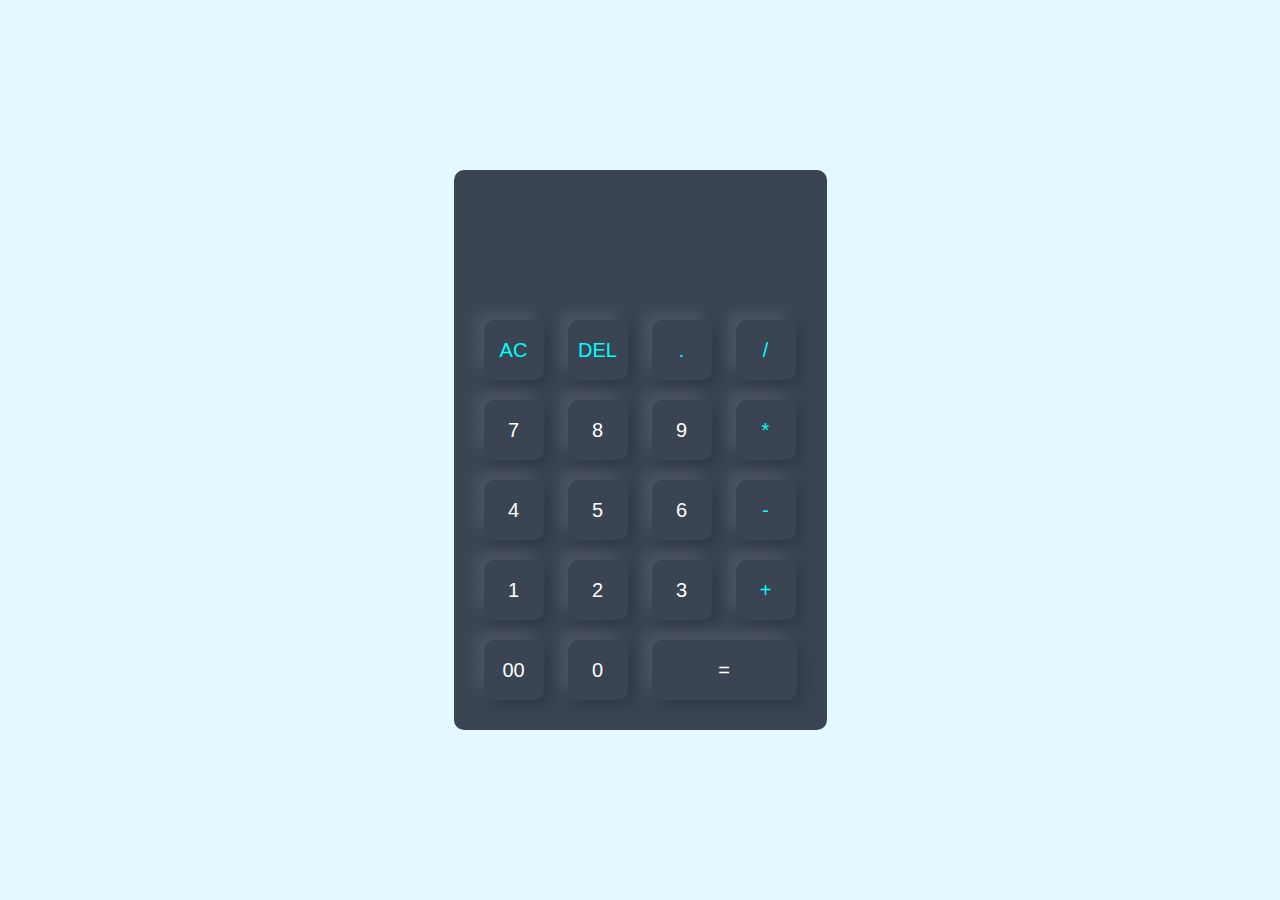
<file: Calculator/index.html>
<!DOCTYPE html>
<html lang="en">
<head>
    <meta charset="UTF-8">
    <meta name="viewport" content="width=device-width, initial-scale=1.0">
    <title>Calculator</title>
    <link rel="stylesheet" href="style.css">
</head>
<body>
    <div class="container">
        <div class="calculator">
            <form>
                <div class="display">
                    <input type="text" name="Display">
                </div>
                <div>
                    <input class="op" type="button" value="AC" onclick="Display.value =''">
                    <input  class="op" type="button" value="DEL" onclick="Display.value = Display.value.tostring().slice(0,-1)">
                    <input class="op" type="button" value="." onclick="Display.value +='.'">
                    <input  class="op" type="button" value="/" onclick="Display.value +='/'">
                </div>
                <div>
                    <input type="button" value="7" onclick="Display.value +='7'">
                    <input type="button" value="8" onclick="Display.value +='8'">
                    <input type="button" value="9" onclick="Display.value +='9'">
                    <input class="ap" type="button" value="*" onclick="Display.value +='*'">
                </div>
                <div>
                    <input type="button" value="4" onclick="Display.value +='4'">
                    <input type="button" value="5" onclick="Display.value +='5'">
                    <input type="button" value="6" onclick="Display.value +='6'">
                    <input class="ap" type="button" value="-" onclick="Display.value +='-'">
                </div>
                <div>
                    <input type="button" value="1" onclick="Display.value +='1'">
                    <input type="button" value="2" onclick="Display.value +='2'">
                    <input type="button" value="3" onclick="Display.value +='3'">
                    <input  class="ap"type="button" value="+"  onclick="Display.value +='+'">
                </div>  <div>
                    <input type="button" value="00" onclick="Display.value +='00'">
                    <input type="button" value="0" onclick="Display.value +='0'">
                    <input class="equal"type="button" value="=" onclick="Display.value = eval(Display.value)" >
                 
                </div>
            </form>
        </div>

    </div>
    
</body>
</html>
</file>
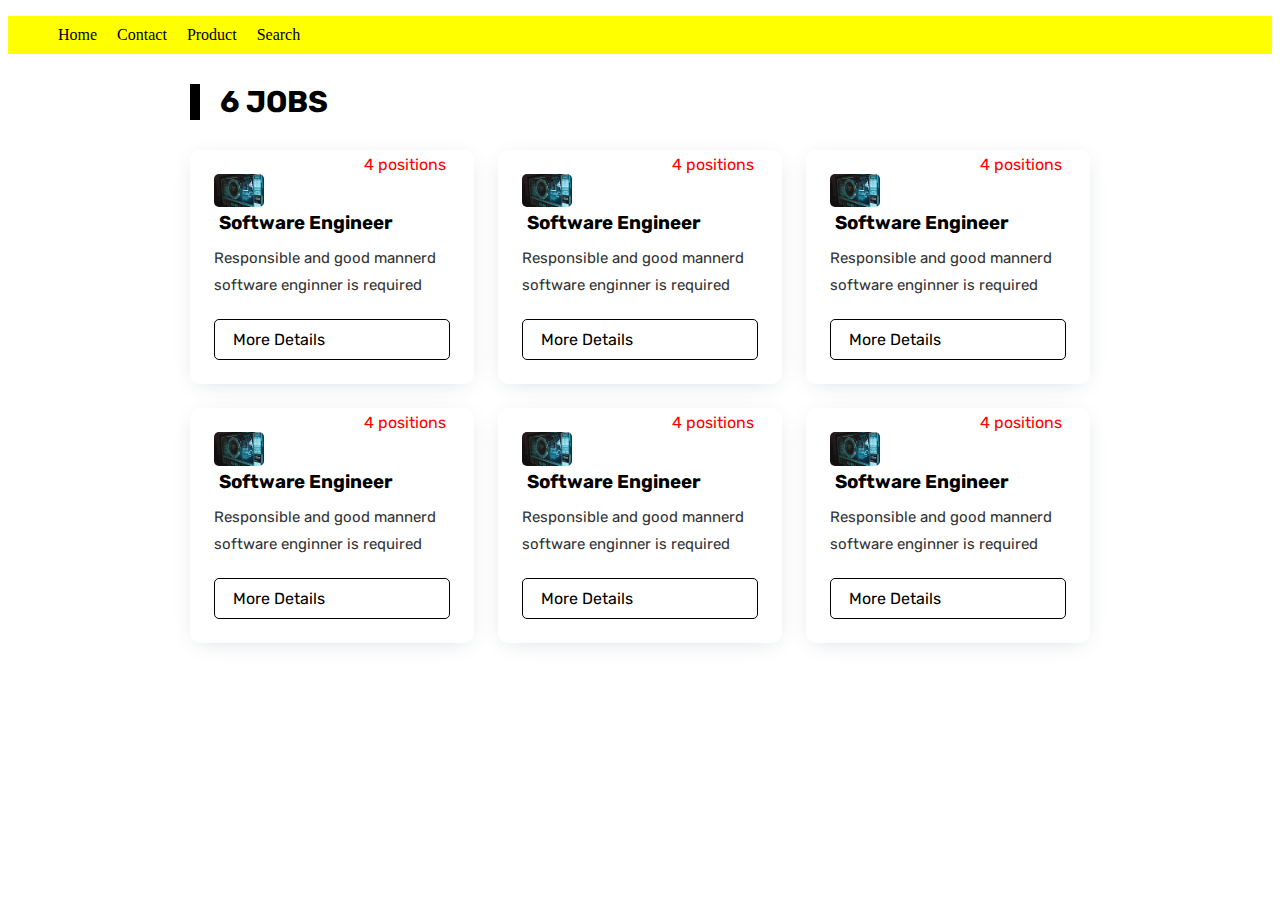
<file: Landing page 2/index.html>
<!DOCTYPE html>
<html lang="en">
<head>
    <meta charset="UTF-8">
    <link rel="stylesheet" href="style.css">
    <link href="https://fonts.googleapis.com/css2?family=Roboto:wght@700&family=Rubik:wght@400;700&display=swap" rel="stylesheet">

    <meta name="viewport" content="width=device-width, initial-scale=1.0">
    <title>Job Board</title>
</head>
<body>
    <nav class="nav2">
        <ul class="list">
            <li class="l2">Home</li>
            <li class="l2">Contact</li>
            <li class="l2">Product</li>
            <li class="l2">Search</li>
        </ul>
    </nav>
    <div class="container">
        <h3 class="con-heading"> 6 JOBS</h3>
     <div class="jobs">
        <div class="job">
            <img class="se"src="pexels-tima-miroshnichenko-5380642.jpg" alt="">
            <h3 class="jobh3">Software Engineer</h3>
            <div class="detials">
                Responsible and good mannerd <br>software enginner is required
            </div>
            <a href="" class="detailsbtn">More Details</a>
            <span class="openpos">4 positions</span>
        </div>
        <div class="job">
            <img class="se"src="pexels-tima-miroshnichenko-5380642.jpg" alt="">
            <h3 class="jobh3">Software Engineer</h3>
            <div class="detials">
                Responsible and good mannerd <br>software enginner is required
            </div>
            <a href="" class="detailsbtn">More Details</a>
            <span class="openpos">4 positions</span>
        </div>
        <div class="job">
            <img class="se"src="pexels-tima-miroshnichenko-5380642.jpg" alt="">
            <h3 class="jobh3">Software Engineer</h3>
            <div class="detials">
                Responsible and good mannerd <br>software enginner is required
            </div>
            <a href="" class="detailsbtn">More Details</a>
            <span class="openpos">4 positions</span>
        </div>
        <div class="job">
            <img class="se"src="pexels-tima-miroshnichenko-5380642.jpg" alt="">
            <h3 class="jobh3">Software Engineer</h3>
            <div class="detials">
                Responsible and good mannerd <br>software enginner is required
            </div>
            <a href="" class="detailsbtn">More Details</a>
            <span class="openpos">4 positions</span>
        </div>
        <div class="job">
            <img class="se"src="pexels-tima-miroshnichenko-5380642.jpg" alt="">
            <h3 class="jobh3">Software Engineer</h3>
            <div class="detials">
                Responsible and good mannerd <br>software enginner is required
            </div>
            <a href="" class="detailsbtn">More Details</a>
            <span class="openpos">4 positions</span>
        </div>
        <div class="job">
            <img class="se"src="pexels-tima-miroshnichenko-5380642.jpg" alt="">
            <h3 class="jobh3">Software Engineer</h3>
            <div class="detials">
                Responsible and good mannerd <br>software enginner is required 
            </div>
            <a href="" class="detailsbtn">More Details</a>
            <span class="openpos">4 positions</span>
        </div>
     </div>
        </div>
    
    <script>src="main.js"</script>
</body>
</html>
</file>
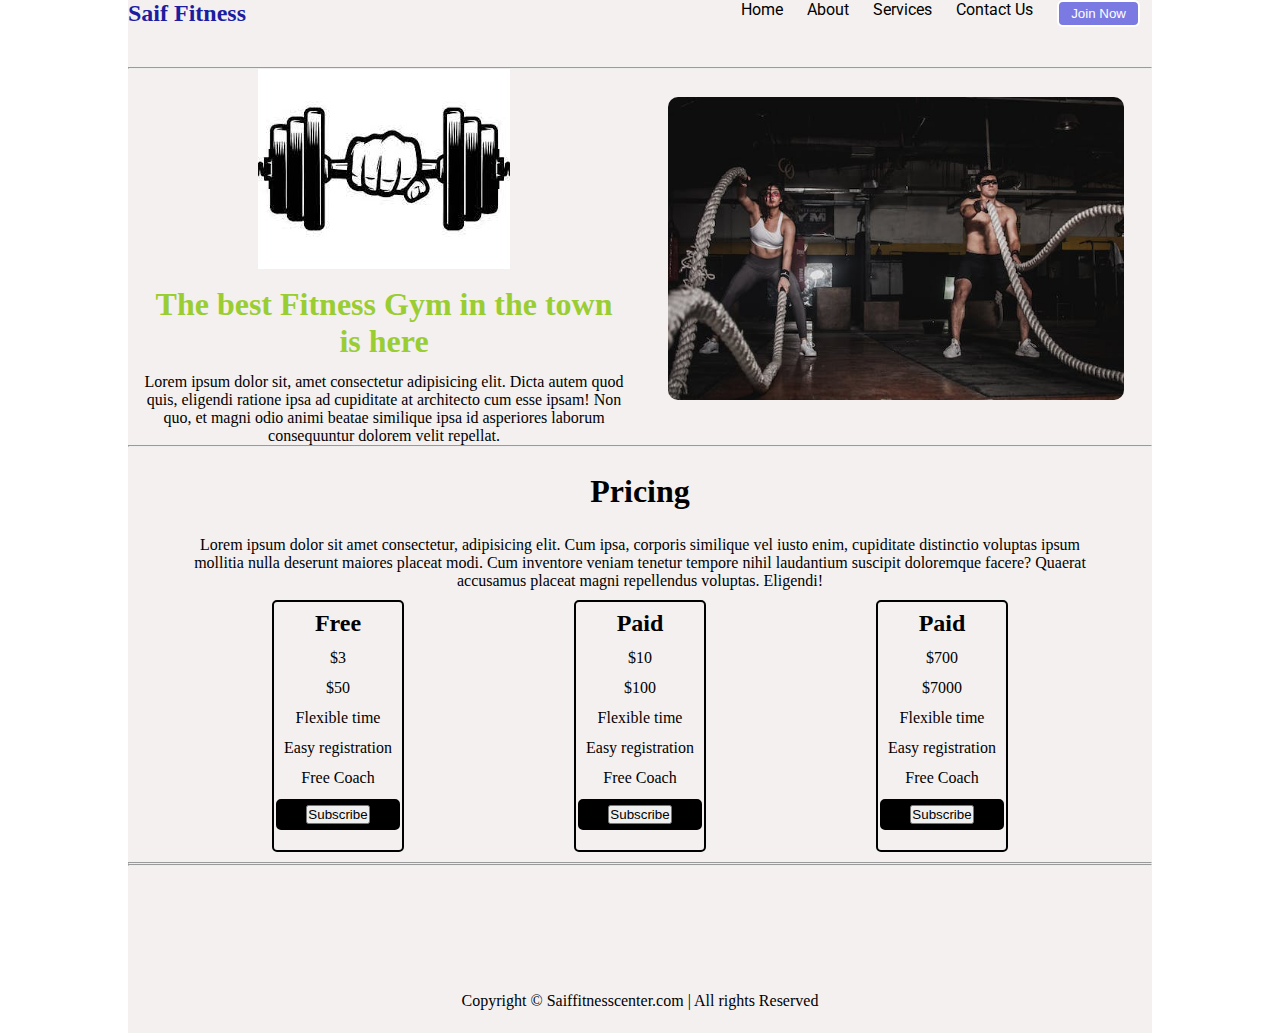
<file: Landing Page/index.html>
<!DOCTYPE html>
<html lang="en">
<head>
    <meta charset="UTF-8">
    <meta name="viewport" content="width=device-width, initial-scale=1.0">
    <title>Landing page</title>
    <link rel="stylesheet" href="style.css">
    <link rel="stylesheet" href="utils.css">

</head>
<body class="overflow-x-hidden">
    <div class="container mx-auto  bg-red">
        <header>
            <nav class="flex justify-between">
                <div class=" logo font-bold flex item-center text-blue">Saif Fitness</div>
                <ul class="navbar flex item-center ">
                    <li class="p">Home</li>
                    <li class="p">About</li>
                    <li class="p">Services</li>
                    <li class="p">Contact Us</li>
                    <li class="p"><button class="btn">Join Now</button></li>
                </ul>
            </nav>
            <hr>
        </header> 
        <main class="min-h-screen ">
          <section class="section1"><div class="flex ">
            <div class="topleft flex justify-center flex-col  px-2">
              <div class="text-center">
             <img src="dumble 2.jpg" alt="">
            </div> 
<h1 class="my-1 text-center ">The best Fitness Gym in the town is here</h1>
<p class="text-center">Lorem ipsum dolor sit, amet consectetur adipisicing elit. Dicta autem quod quis, eligendi ratione ipsa ad cupiditate at architecto cum esse ipsam! Non quo, et magni odio animi beatae similique ipsa id asperiores laborum consequuntur dolorem velit repellat.
</p>
            </div>
            <div class="topright ">
<img class="gym" src="robe.jpeg" alt="">
            </div>
          </div></section>
          <hr>
          <section class="section2">
           
            <h1 class="text-center my-2">Pricing</h1>
            <p>Lorem ipsum dolor sit amet consectetur, adipisicing elit. Cum ipsa, corporis similique vel iusto enim, cupiditate distinctio voluptas ipsum mollitia nulla deserunt maiores placeat modi. Cum inventore veniam tenetur tempore nihil laudantium suscipit doloremque facere? Quaerat accusamus placeat magni repellendus voluptas. Eligendi!</p>
<div class="boxes flex justify-center">

<div class="box">
    <h2>Free</h2>
    <ul>
        <li>$3</li>
        <li>$50</li>
        <li>Flexible time</li>
        <li>Easy registration</li>
        <li>Free Coach</li>
        <li class="btn2"><button>Subscribe</button></li>
    </ul>
</div>
<div class="box">
    <h2>Paid</h2>
    <ul>
        <li>$10</li>
        <li>$100</li>
        <li>Flexible time</li>
        <li>Easy registration</li>
        <li>Free Coach</li>
        <li class="btn2"><button>Subscribe</button></li>
    </ul>
</div>
<div class="box">
    <h2>Paid</h2>
    <ul>
        <li>$700</li>
        <li>$7000</li>
        <li>Flexible time</li>
        <li>Easy registration</li>
        <li>Free Coach</li>
        <li class="btn2"><button>Subscribe</button></li>
    </ul>
</div>


</div>
          </section>
          <hr>
          <section></section>
         <hr>
        </main>
        <footer >
            Copyright &copy; Saiffitnesscenter.com | All rights Reserved
        </footer>

    </div>
    
</body>
</html>
</file>
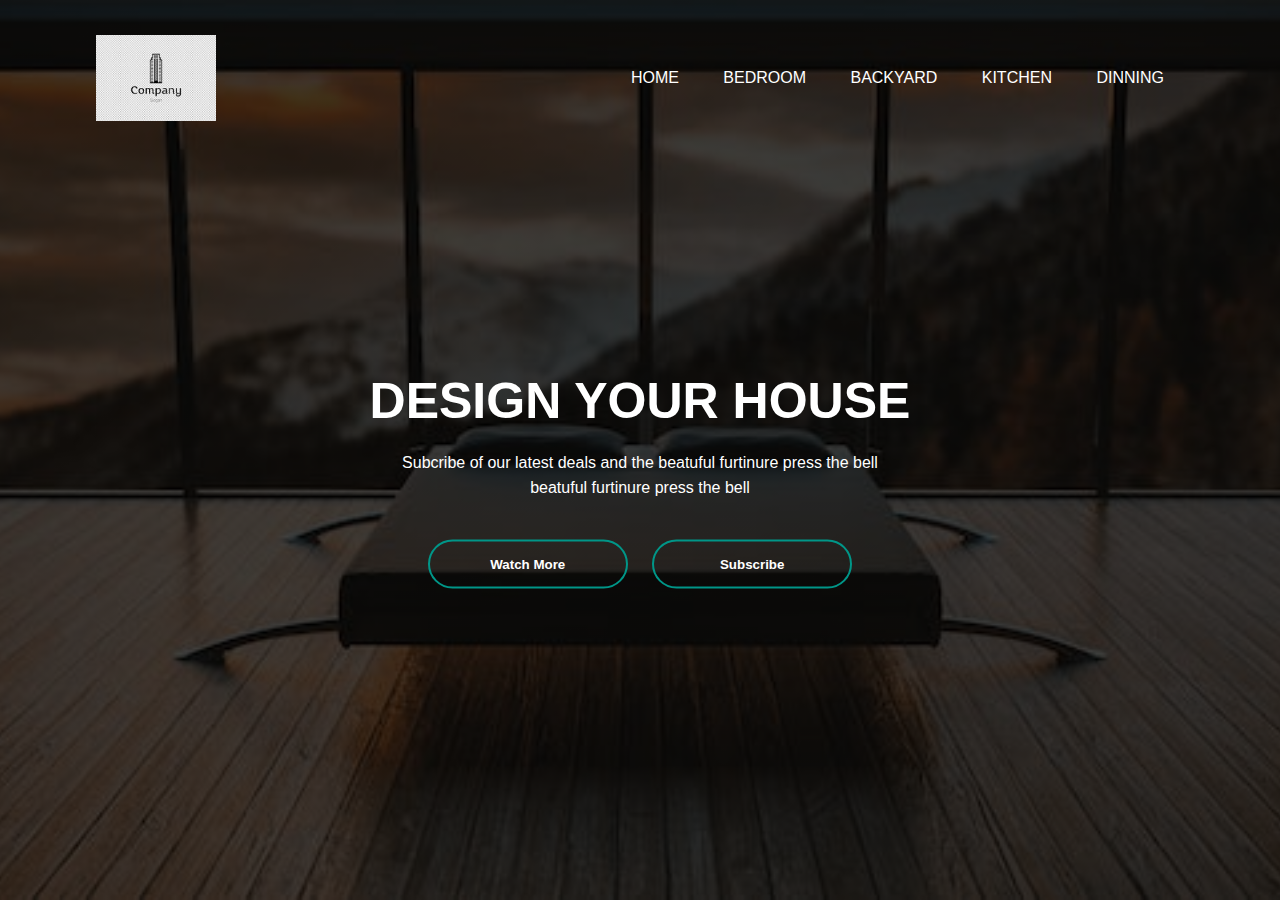
<file: Task 2 Webpage/index.html>
<!DOCTYPE html>
<html lang="en">
<head>
    <meta charset="UTF-8">
    <meta name="viewport" content="width=device-width, initial-scale=1.0">
    <link rel="stylesheet" href="style.css">
    <title>Document</title>
</head>
<body>
    <div class="banner">
        <div class="navbar">
            <img src="logo.png" class="logo" alt="">
            <ul>
                <li><a href="">Home</a></li>
                <li><a href="">Bedroom</a></li>
                <li><a href="">Backyard</a></li>
                <li><a href="">Kitchen</a></li>
                <li><a href="">Dinning</a></li>
            </ul>
        </div>
        <div class="content">
            <h1>DESIGN YOUR HOUSE</h1>
            <P>Subcribe of our latest deals and the beatuful furtinure press the bell <br>beatuful furtinure press the bell</P>

        
        <div>
            <button type="button"><span></span>Watch More</button>
            <button type="button"><span></span>Subscribe</button>
           
        </div>
        </div>
    </div>
</body>
</html>
</file>
<file: Calculator/style.css>
*{
    margin: 0;
    padding: 0;
    box-sizing: border-box;
}
.container{
    width: 100%;
    height: 100vh;
    background-color: #e3f9ff;
    display: flex;
    align-items: center;
    justify-content: center;
    

}
.calculator{
    background: #3a4452;
    padding: 20px;
    border-radius: 10px;
}
.calculator form input{
    border: 0;
    outline: 0;
    width: 60px;
    height: 60px;
    border-radius: 10px;
    box-shadow: -8px -8px 15px rgba(255,255,255, 0.1),5px 5px 15px rgba(0,0,0,0.2);
    background-color: transparent;
    font-size: 20px;
    color: #fff;
    cursor: pointer;
    margin: 10px;
}
form .display{
    display: flex;
    justify-content: flex-end;
    margin: 20px 0;
}
form .display input{
   text-align: right;
   flex: 1;
   font-size: 45px;
   box-shadow: none;
}
form input.equal{
    width: 145px;
}
form input.op{
    color: aqua;
}

form input.ap{
    color: aqua;
}
</file>
<file: Landing page 2/style.css>
.container {
  margin: 20px auto;
  max-width: 900px;
  font-family: "Rubik", sans-serif;
}
.se{
    width: 50px;
    border-radius: 5px;
}
.con-heading{
    font-size: 30px;
    border-left: 10px solid black;
    padding-left: 20px;
}
.container .jobs{
    display: grid;
    grid-template-columns: 1fr 1fr 1fr; 
    gap: 24px;
}
.container .job{
    box-shadow: 0 4px 24px -8px rgba(2, 48, 71, 0.2);
    padding: 24px;
    border-radius: 10px;
    position: relative;
    display: flex;
    flex-direction: column;
    transition: all 400ms ease;
}
.container .job:hover{

    transform: scale(1.03);
}
.container .openpos{
    position: absolute;
    top: 5px;
    margin-left: 150px;
    color: red;
}
.jobh3{
    color: black;
    padding: 5px;
    margin: 0%;
    font-size: bold;
}
.container .detials{
    line-height: 1.8;
    margin-top: 6px;
    color: #333;
    font-size: 15px;
    flex: 1;

}
.container .detailsbtn{
    padding: 10px 18px;
    color: black;
    border-radius: 5px;
    text-decoration: none;
    border: 1px solid black;
    margin-top: 20px;
    transition: all 400ms ease;

}
.container .detailsbtn:hover{
 background-color: #333;
 color: aliceblue;
}

@media(max-width: 940px)
{
    .container .jobs{
        grid-template-columns: 1fr 1fr;
    }
}
@media(max-width: 500px)
{
    .container .jobs{
        grid-template-columns: 1fr ;
        max-width: 400px;
        margin: 0 auto;
    }
}
.nav2{
    background-color: yellow;
    

}
.list{
    display: flex;
   
}
.l2{
    display: flex;
    margin: 10px;
    
}
.l2:hover{
    color: chocolate;
}
</file>
<file: Landing Page/style.css>
@import url('https://fonts.googleapis.com/css2?family=Roboto:wght@700&display=swap');


*
{
    margin: 0;
    padding: 0
    ;
}
.container{
    max-width: 80vw;
}
.navbar li{
    list-style: none;
    margin: 0 12px;
}

.navbar
{
    display: flex;
    height: 67px;
    font-family: 'Roboto', sans-serif;

}
.topleft{
    width: 50%;
 
}
.topright{
    width: 50%;

}
.section1{
   max-height: 100vh;
}
.justify-center
{
    justify-content: center;
}
.logo{
    font-size: 1.5rem;
}
.dumble{
    width: 80px;


}
.topright .gym{
    width: 456px;
}


.section1 h1{
    font-size: 2rem;
    color: yellowgreen;
}
.section2{
    padding-left: 63px;
    padding-right: 63px;
    text-align: center;
    
    
}
.section2 h1{
    font-size: 2rem;
}
.box{
    padding: 8px 0;
    margin: 10px 85px;
    min-width: 10vw;
    border: 2px solid black;
    border-radius: 5px;
}
.box ul{
    list-style: none;
}
.box ul li{
    margin: 12px 2px;
    text-align: center;
}
.btn2{
    color: beige;
    background: black;
    border-radius: 5px;
    padding: 4px 12px;
    cursor: pointer;
    border: 2px solid black;
}
footer{
    padding: 23px;
    text-align: center;
}
header ul li .p:hower{
    color: red;
}
.gym{
    justify-content: center;
    margin: 28px;
    border-radius: 10px;
}
</file>
<file: Landing Page/utils.css>
.min-h-screen{
    min-height: 100vh;
}
.bg-red{
    background-color: rgb(244, 240, 240);
}
.mx-auto{
    margin-left: auto;
    margin-right: auto;
}
.flex{
    display: flex;
}
.items-center{
    align-items: center;
}
.justify-center{
    justify-content: center ;
}
.justify-between{
    justify-content: space-between;
}
.font-bold{
    font-weight: bold;
}
.flex-col{
    flex-direction: column;
}
.my-1{
    margin-top: 13px;
    margin-bottom: 13px;
}
.my-2{
    margin-top: 26px;
    margin-bottom: 26px;
}
.px-2{
    padding-left: 13px;
    padding-right: 13px;
}
.text-blue{
    color: rgb(29, 29, 159);
}
.btn{
    padding: 4px 12px;
    border: 2px solid white;
    color: white;
    background-color: rgb(122, 122, 226);
    border-radius: 6px;
    cursor: pointer;
}
.overflow-x-hidden{
    overflow-x: hidden;

}
.text-center{
    text-align: center;
}
</file>
<file: Task 2 Webpage/style.css>
*{
    margin: 0;
    padding: 0;
    font-family: sans-serif;
}
.banner{
    width: 100%;
    height: 100vh;
    background-image: linear-gradient(rgba(0,0,0,0.75),rgba(0,0,0,0.75)),url(hotel.jpeg);
    background-size: cover;
background-position: center;
}
.navbar{
    width: 85%;
    margin: auto;
    padding: 35px 0;
    align-items: center;
    display: flex;
    justify-content: space-between;

}
.logo{
    width: 120px;
    cursor: pointer;
}
.navbar ul li{
    list-style: none;
    display: inline-block;
    margin: 0 20px;
    position: relative;
}
.navbar ul li a{
    text-decoration: none;
    color: #fff;
    text-transform: uppercase;
}
.navbar ul li::after
{
    content: ' ';
    height: 3px;
    width:0;
    background: #009688;
    position: absolute;
    left: 0;
    bottom: -10px;
    transition: 0.5s;
}
.navbar ul li:hover::after
{
    width: 100%;
}
.content{
    width: 100%;
    top: 50%;
    position: absolute;
    transform: translateY(-50%);
    text-align: center;
    color: #fff;
}
.content h1{
    font-size: 50px;
    margin-top: 80px;
}
.content p{
    line-height: 25px;
    font-weight: 100;
    margin: 20px auto;
}
button{
    width: 200px;
    padding: 15px 0;
    text-align: center;
    border-radius: 25px;
    border: 2px solid #009688;
    margin: 20px 10px;
    font-weight: bold;
    background: transparent;
    color: #fff;
    position: relative;
    cursor: pointer;
    overflow: hidden;
}
span{
    background: #009688;
    height: 100%;
    width: 0;
    border-radius: 25px;
    position: absolute;
    left: 0%;
    bottom: 0;
    z-index: -1 ;
    transition: 0.5s;
}
button:hover span{
    width: 100%;
}
button:hover
{
    border: none;
}
</file>
